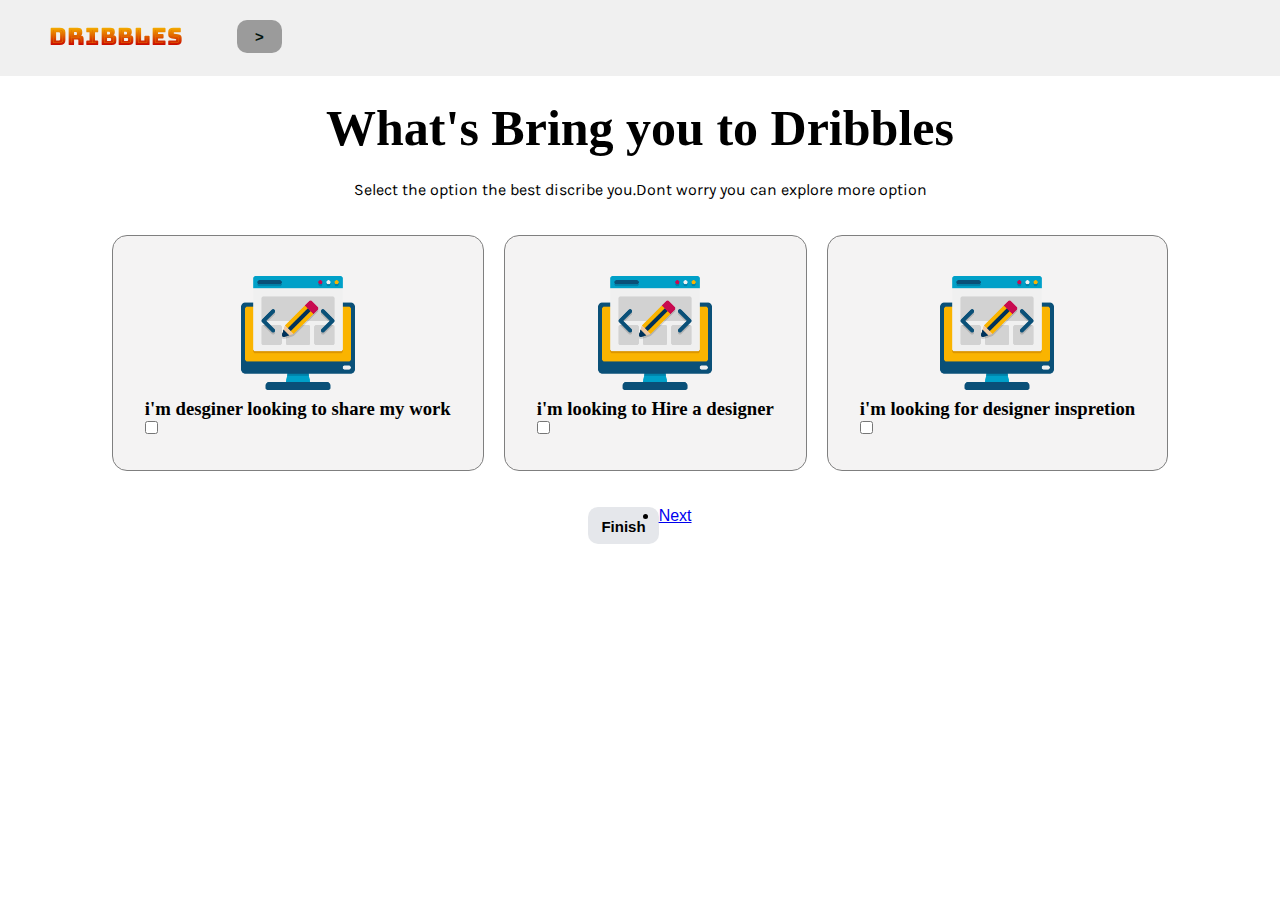
<file: index.html>
<!DOCTYPE html>
<html lang="en">
<head>
    <meta charset="UTF-8">
    <meta name="viewport" content="width=device-width, initial-scale=1.0">
    <title>Document.com</title>
    <link rel="stylesheet" href="./a.css">
    
        <style>
        @import url('https://fonts.googleapis.com/css2?family=Bungee+Spice&family=Karla:ital,wght@0,200..800;1,200..800&display=swap') 
        </style>
</head>
<body>
<nav id="navbar">
    <h2>Dribbles</h2>
    <button class="back">></button>
</nav>
<section class="service">
<h1 class="prime center per">What's Bring you to Dribbles</h1>
<p class="prime1 center per">Select the option the best discribe you.Dont worry you can explore more option</p>
<div class="servicebox">
    <div class="box">
        <img src="./img/websitedesign.png" alt="">
        <h3 class="center">i'm desginer looking to share my work</h3>
        <input type="checkbox" name="" id="checkbox">
    </div>
    <div class="box">
        <img src="./img/websitedesign.png" alt="">
        <h3 class="center">i'm looking to Hire a designer</h3>
        <input type="checkbox" name="" id="checkbox">
    </div>
    <div class="box">
        <img src="./img/websitedesign.png" alt="">
        <h3 class="center">i'm looking for designer inspretion</h3>
        <input type="checkbox" name="" id="checkbox">
        
    </div>
</div>
</section>
<div class="button">
    <button> <a href="b.html"></a>Finish</button>
    <li><a class="active" href="b.html">Next</a></li>
</div>
</body>
</html>
</file>
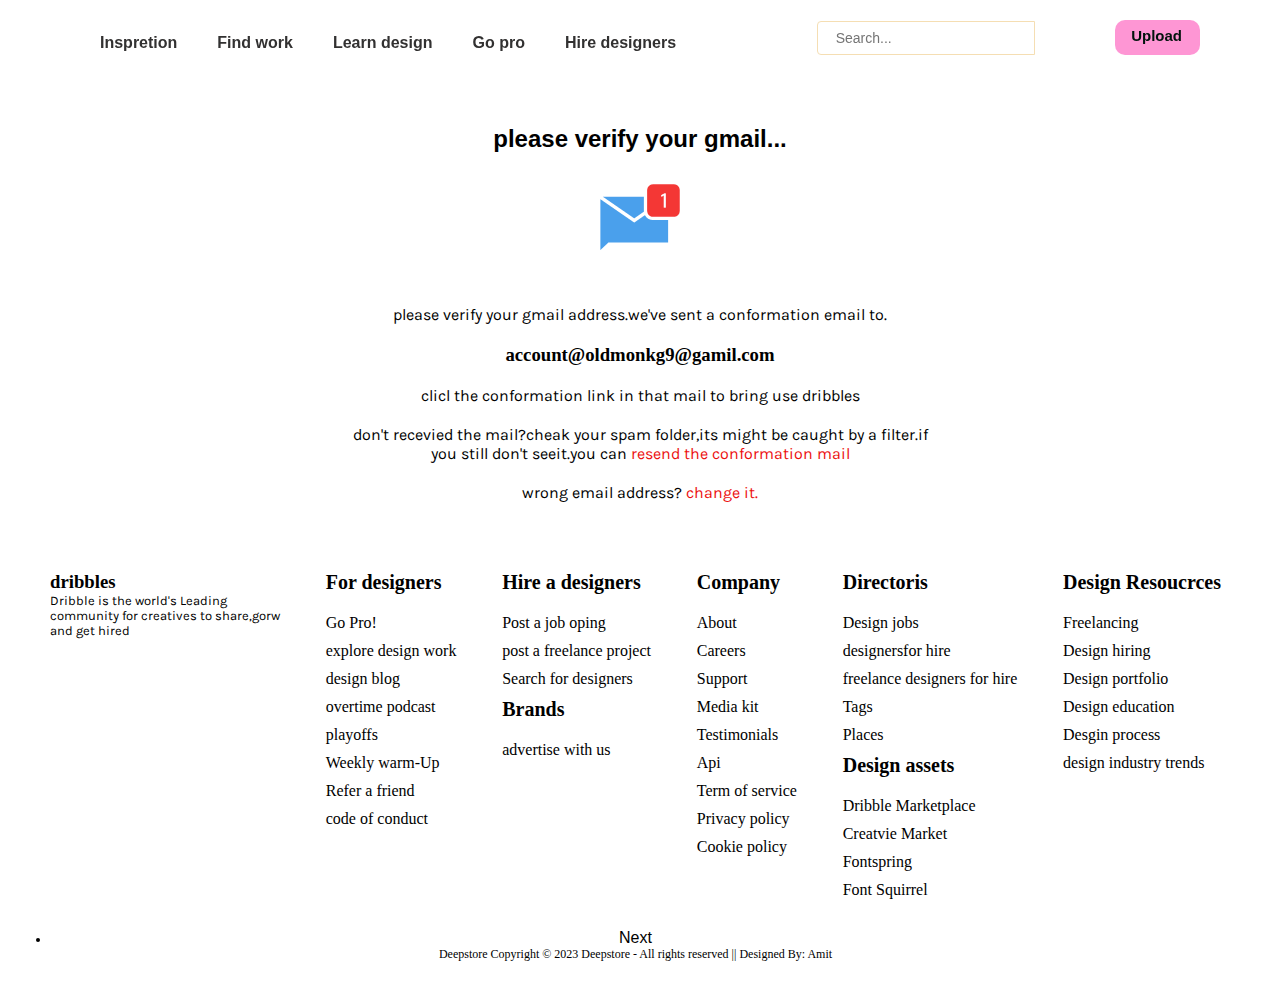
<file: b.html>
<!DOCTYPE html>
<html lang="en">
<head>
    <meta charset="UTF-8">
    <meta name="viewport" content="width=device-width, initial-scale=1.0">
    <title>Document</title>
    <link rel="stylesheet" href="./a.css">
    <style>
      @import url('https://fonts.googleapis.com/css2?family=Karla:ital,wght@0,200..800;1,200..800&display=swap')
      
      </style>
      <link rel="stylesheet" href="https://cdnjs.cloudflare.com/ajax/libs/font-awesome/6.4.2/css/all.min.css" integrity="sha512-z3gLpd7yknf1YoNbCzqRKc4qyor8gaKU1qmn+CShxbuBusANI9QpRohGBreCFkKxLhei6S9CQXFEbbKuqLg0DA==" crossorigin="anonymous" referrerpolicy="no-referrer" />

</head>
<body>
    <nav id="nav1">
        <div>
         <ul  id="navbar1">
                <li><a  href="">Inspretion</a></li>
                <li><a href="">Find work</a></li>
                <li><a href="">Learn design</a></li>
                <li><a href="">Go pro</a></li>
                <li><a href="">Hire designers</a></li>
            </ul>
        </div>
        <div class="search1">
          <input type="text" placeholder="Search...">
          <li><i class="fa-solid fa-suitcase"></i></li>
          <li><i class="fa-regular fa-user"></i></li>
          <button class="button">Upload</button>
        </div>
    </nav>
    <section id="verify" class="center">
        <h2 class="per">please verify your gmail...</h2>
        <div><img src="/img/inbox.ico" alt=""></div>
        <p class="per">please verify your gmail address.we've sent a conformation email to.</p>
        <h3 class="per">account@oldmonkg9@gamil.com</h3>
        <p class="per">clicl the conformation link in that mail to bring use dribbles</p>
        <p class="per">don't recevied the mail?cheak your spam folder,its might be caught by a filter.if <br> you still don't seeit.you can <span>resend the conformation mail</span></p>
        <p class="per">wrong email address? <span>change it.</span></p>
    </section>
    <footer class="foot">
        <div class="col" >
            <h3> dribbles</h3>
            <p>Dribble is the world's Leading <br> community for creatives to share,gorw <br> and get hired</p>
            <div class="follow">
              <i id="facebook" class="fab fa-facebook"></i>
              <i id="instgram" class="fab fa-instagram"></i>
              <i id="twitter" class="fab fa-twitter"></i>
              <i id="youtube" class="fab fa-youtube"></i>
            </div>
          </div>
          <div class="col">
            <h4>For designers</h4>
            <a href="#">Go Pro!</a>
            <a href="#">explore design work</a>
            <a href="#">design blog</a>
            <a href="#">overtime podcast</a>
            <a href="#">playoffs</a>
            <a href="#">Weekly warm-Up</a>
            <a href="#">Refer a friend</a>
            <a href="#">code of conduct</a>
        </div>
        <div class="col">
          <h4>Hire a designers</h4>
          <a href="#">Post a job oping</a>
          <a href="">post a freelance project</a>
          <a href="#">Search for designers</a>
          <h4>Brands</h4>
          <a href="#">advertise with us</a>
      </div>
      <div class="col">
        <h4>Company</h4>
        <a href="#">About</a>
        <a href="#">Careers</a>
        <a href="#">Support</a>
        <a href="#">Media kit</a>
        <a href="#">Testimonials</a>
        <a href="#">Api</a>
        <a href="#">Term of service</a>
        <a href="#">Privacy policy</a>
        <a href="#">Cookie policy</a>
      </div>
      <div class="col">
        <h4>Directoris</h4>
        <a href="#">Design jobs</a>
        <a href="#">designersfor hire</a>
        <a href="">freelance designers for hire</a>
        <a href="">Tags</a>
        <a href="">Places</a>
        <h4>Design assets</h4>
        <a href="#">Dribble Marketplace</a>
        <a href="#">Creatvie Market</a>
        <a href="#">Fontspring</a>
        <a href="#">Font Squirrel</a>
      </div>
      <div class="col">
        <h4>Design Resoucrces</h4>
        <a href="">Freelancing</a>
        <a href="">Design hiring</a>
        <a href="">Design portfolio</a>
        <a href="">Design education</a>
        <a href="">Desgin process</a>
        <a href="">design industry trends</a>
      </div>
      <div class="Copyright">
          <li><a class="active" href="login.html">Next</a></li>
        Deepstore Copyright © 2023 Deepstore - All rights reserved || Designed By: Amit 
        </div>
    </footer>
</body>
</html>
</file>
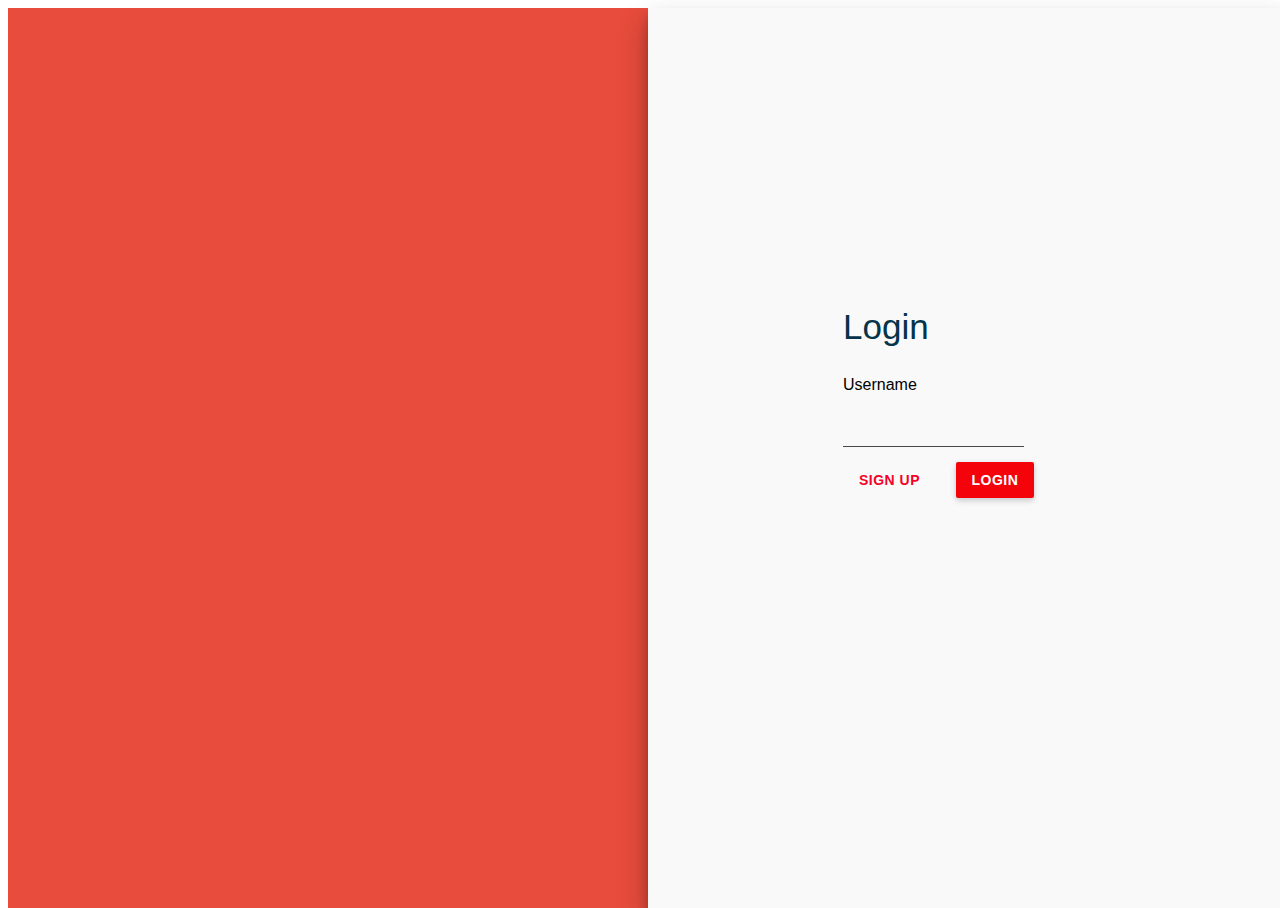
<file: login.html>
<!DOCTYPE html>
<html lang="en">
<head>
    <meta charset="UTF-8">
    <meta name="viewport" content="width=device-width, initial-scale=1.0">
    <title>Document</title>
    <style>
    body {
        height: 100%;
        overflow: hidden;
        width: 100% !important;
        box-sizing: border-box;
        font-family: 'Roboto', sans-serif;
      }
       
      .backRight {
        position: absolute;
        right: 0;
        width: 50%;
        height: 100%;
        background: #3498db url(https://download.unsplash.com/photo-1429041966141-44d228a42775);
        background-size: cover;
        background-position: 50% 50%;
      }
      
      .backLeft {
        position: absolute;
        left: 0;
        width: 50%;
        height: 100%;
        background: #e74c3c url(https://download.unsplash.com/photo-1428279148693-1cf2163ed67d);
        background-size: cover;
        background-position: 50% 50%;
      }
      
      #back {
        width: 100%;
        height: 100%;
        position: absolute;
        z-index: -999;
      }
      
      #slideBox {
        width: 50%;
        max-height: 100%;
        height: 100%;
        overflow: hidden;
        margin-left: 50%;
        position: absolute;
        box-shadow: 0 14px 28px rgba(0,0,0,0.25), 0 10px 10px rgba(0,0,0,0.22);
      }
      .topLayer {
        width: 200%;
        height: 100%;
        position: relative;
        left: 0;
        left: -100%;
      }
      
      .left {
        width: 50%;
        height: 100%;
        background: #2C3034;
        left: 0;
        position: absolute;
      }
      
      .right {
        width: 50%;
        height: 100%;
        background: #f9f9f9;
        right: 0;
        position: absolute;
      }
      
      .content {
        width: 250px;
        margin: 0 auto;
        top: 30%;
        position: absolute;
        left: 50%;
        margin-left: -125px;
      }
      
      .content h2 {
        color: #04344a;
        font-weight: 300;
        font-size: 35px;
      }
      
      button {
        background: #f4030b;
        padding: 10px 16px;
        width: auto;
        font-weight: 600;
        text-transform:  uppercase;
        font-size: 14px;
        color: #fff;
        line-height: 16px;
        letter-spacing: 0.5px;
        border-radius: 2px;
        box-shadow: 0 2px 6px rgba(0,0,0,0.1), 0 3px 6px rgba(0,0,0,0.1);
        border: 0;
        outline: 0;
        margin: 15px 15px 15px 0;
        transition: all 0.25s;
      }
      
      button:hover {
        background: #d10277;
        box-shadow: 0 4px 7px rgba(0,0,0,0.1), 0 3px 6px rgba(0,0,0,0.1);
      }
      .off {
        background: none;
        color: #f40327;
        box-shadow: none;
      }
      
      .right .off:hover {
        background: #eee;
        color: #d70a59;
        box-shadow: none;
      }
      .left .off:hover {
        box-shadow: none;
        color: #f33e95;
        background: #363A3D;
      }
      input {
        background: transparent;
        border: 0;
        outline: 0;
        border-bottom: 1px solid #45494C;
        font-size: 14px;
        color: #959595;
        padding: 8px 0;
        margin-top: 20px;
      }</style>
</head>
<body>
    <div id="back">
        <div class="backRight"></div>
        <div class="backLeft"></div>
      </div>
      
      <div id="slideBox">
        <div class="topLayer">
          <div class="left">
            <div class="content">
              <h2>Sign Up</h2>
              <form method="post" onsubmit="return false;">
                <div class="form-group">
                  <input type="text" placeholder="username" />
                </div>
                <div class="form-group"></div>
                <div class="form-group"></div>
                <div class="form-group"></div>
              </form>
              <button id="goLeft" class="off">Login</button>
              <button>Sign up</button>
            </div>
          </div>
          <div class="right">
            <div class="content">
              <h2>Login</h2>
              <form method="post" onsubmit="return false;">
                <div class="form-group">
                  <label for="username" class="form-label">Username</label>
                  <input type="text" />
                </div>
                <button id="goRight" class="off">Sign Up</button>
                <button id="login" type="submit">Login</button>
              </form>
            </div>
          </div>
        </div>
      </div>
      
</body>
</html>
</file>
<file: a.css>
*{
        margin: 0;
        padding: 0;
        box-sizing: border-box;
    }
    li{
      font-family: Arial, Helvetica, sans-serif;
    }
    h1{
        font-size: 50px;
        line-height: 64px;
        color: black;
    }
    span{
      color: rgb(66, 4, 118);
      cursor: pointer;
   }
   h2{
      font-family: "Bungee Spice", sans-serif;
   }
   p{
      font-family: "Karla", sans-serif;
   }
    .per{
      padding-top: 20px;
    }
    .center{
        text-align: center;
    }
    .space{
      padding: 19px 22px 28px 18px;
    }
    
   #navbar{
    display: flex;
    align-items: center;
    background-color: rgb(240, 240, 240);
    padding: 20px 29px 23px 39px;
   }
   #navbar h2{
     margin-left: 10px;
     margin-right: 54px;
   }
   #navbar .back{
      color: rgb(2, 19, 13);
    background-color: rgba(35, 36, 36, 0.415);
    padding: 8px 18px 8px 18px;
    border: 15px;
    font-weight: 700;
    font-size: 15px;
    cursor: pointer;
    border-radius: 10px;
   }
   #logo{
    margin: 10px 34px;
   }
   #logo img{
    height: 59px;
    margin:8px 30px ;
   }
 .servicebox{
    margin: 34px;
    display: flex;
    justify-content: center;
 }
 .servicebox .box{
    border: 1px solid rgb(127, 127, 127);
    padding: 32px;
    margin: 2px 10px;
    border-radius: 15px;
    background-color: rgb(244, 243, 243);

 }

 .servicebox .box img{
    height: 130px;
    margin: auto;
    display: block;
 }
 .button{
    display: flex;
    justify-content: center;
    
 }
 .button button{
    color: rgb(0, 0, 0);
    background-color: rgb(229, 231, 235);
    padding: 11px 13px 9px 13px;
    border: 15px;
    font-weight: 700;
    font-size: 15px;
    background-color: aliceblues;
    cursor: pointer;
    border-radius: 10px;
 }
 .button button:hover{
    background-color: rgb(132, 151, 161);
 }
#nav1{
   display: flex;
   align-items: center;
   justify-content: space-between;
   padding: 20px 80px;
   background-color: rgb(255, 255, 255);
   box-shadow: 0 5px 15px rgba(0, 0, 0, 0);
   z-index: 999;
   position: sticky;
   top: 0;
   left: 0;
 }
 #nav1 img{
   height: 15px;
   margin: 8px 12px;
 }
 #navbar1{
   display: flex;
   align-items: center;
   justify-content: center;
   padding-top: 10px;
}

#navbar1 li{
   list-style: none;
   padding: 0 20px;
   position: relative;
}
#navbar1 li a{
   text-decoration: none;
   font-size: 16px;
   font-weight: 600;
   color: rgb(50, 49, 49);
   transition: 0.3 ease;
}
#navbar1 li a:hover,
#navbar1 li a.active{
   color: rgb(172, 184, 180);
}
#navbar1 li a.active::after,
#navbar1 li a:hover::after{
   content: "";
   width: 30%;
   height: 2px;
   background-color: rgb(165, 174, 170);
   position: absolute;
   bottom: -4px;
   left: 20px;
}

#verify{
   padding-top: 30px;
}
#verify p span{
   color: #ec0e0e;
}

footer{
   display: flex;
   flex-wrap: wrap;
   justify-content: space-between;
  background-color: rgb(255, 255, 255);
  padding: 69px 59px 20px 50px;
}
footer .col{
   display: flex;
   flex-direction: column;
   align-items: flex-start;
   margin-bottom: 20px;
}
footer h4{
   font-size: 20px;
   padding-bottom: 20px;
}
footer p{
   font-size: 13px;
   margin: 0 0 10px 0;
}
footer a{
   font-size: 16px;
   text-decoration: none;
   color: black;
   margin-bottom: 10px;
}
footer a:hover,
i:hover{
   color: rgb(11, 84, 60);
}
footer .Copyright{
   width: 100%;
   font-size: 12px;
  text-align: center;
}
footer .follow i{
 padding-right: 4px ;
 cursor: pointer;
}
#facebook{
 color: rgb(7, 128, 241);
}
#instgram{
 color: #ec5c0e;
}
#twitter{
 color: #0ed9ec;
}
#youtube{
 color: #ec0e0e;
}
.search1{
   display: flex;
   align-items: center;
   justify-content: space-between;
   background-color: rgb(255, 255, 255);
   box-shadow: 0 5px 15px rgba(0, 0, 0, 0);
   z-index: 999;

}
.search1 input{
   height: 2.125rem;
    padding: 0 1.25em;
    font-size: 14px;
    width: 60%;
    border: 1px solid wheat;
    border-radius: 4px;
    outline: none;
    border-top-right-radius: 0;
    border-bottom-right-radius: 0;
}
.search1 li{
   list-style: none;
   padding: 0 20px;
   position: relative;
}
.search1 li a{
   text-decoration: none;
   font-size: 16px;
   font-weight: 600;
   color: rgb(50, 49, 49);
   transition: 0.3 ease;
}
.search1 .button{
   color: rgb(2, 19, 13);
   background-color: rgba(252, 3, 152, 0.415);
   padding: 7px 18px 11px 16px;
   border: 15px;
   font-weight: 700;
   font-size: 15px;
   background-color: aliceblues;
   cursor: pointer;
   border-radius: 10px;
}
/* login page */
.login{
     display: flex;
     height: 100%;
     width: 100%;    
}
.login .midbox img{
    height: 100vh;
    width: 50%;
}
</file>
